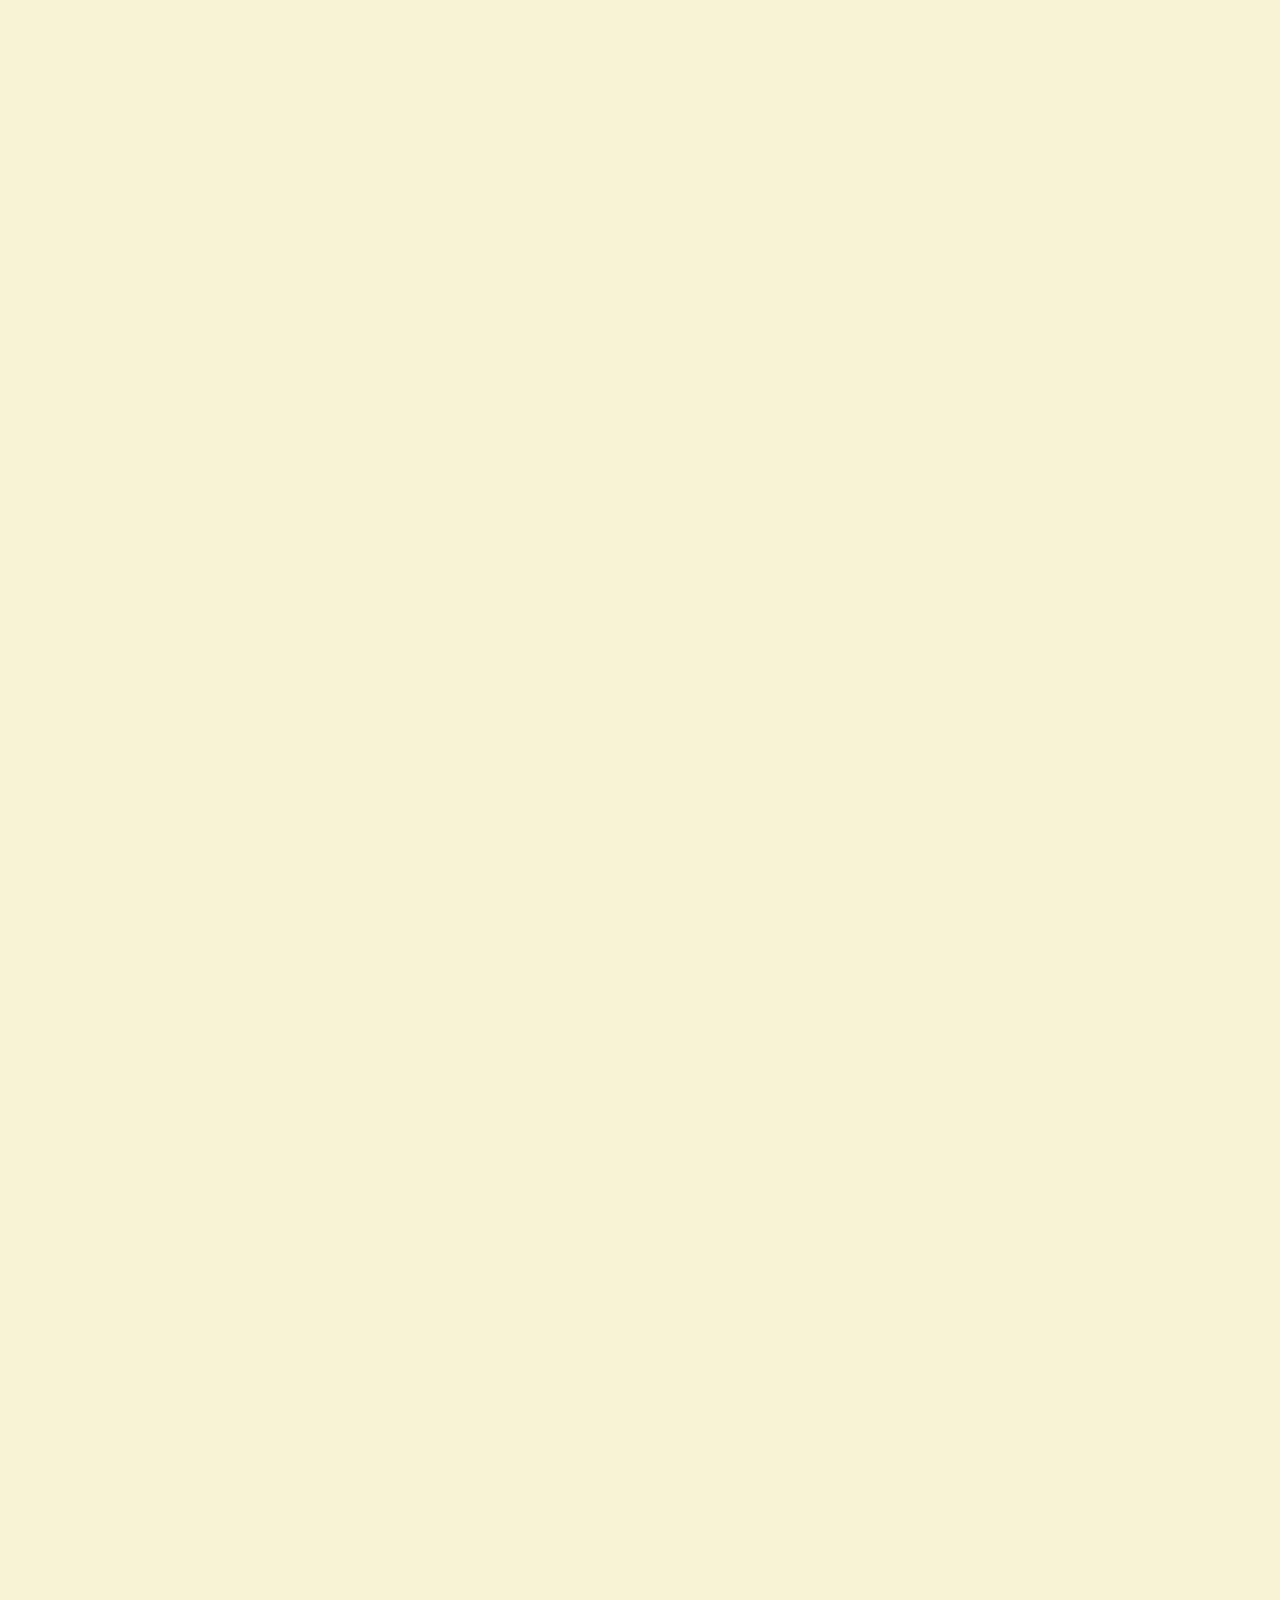
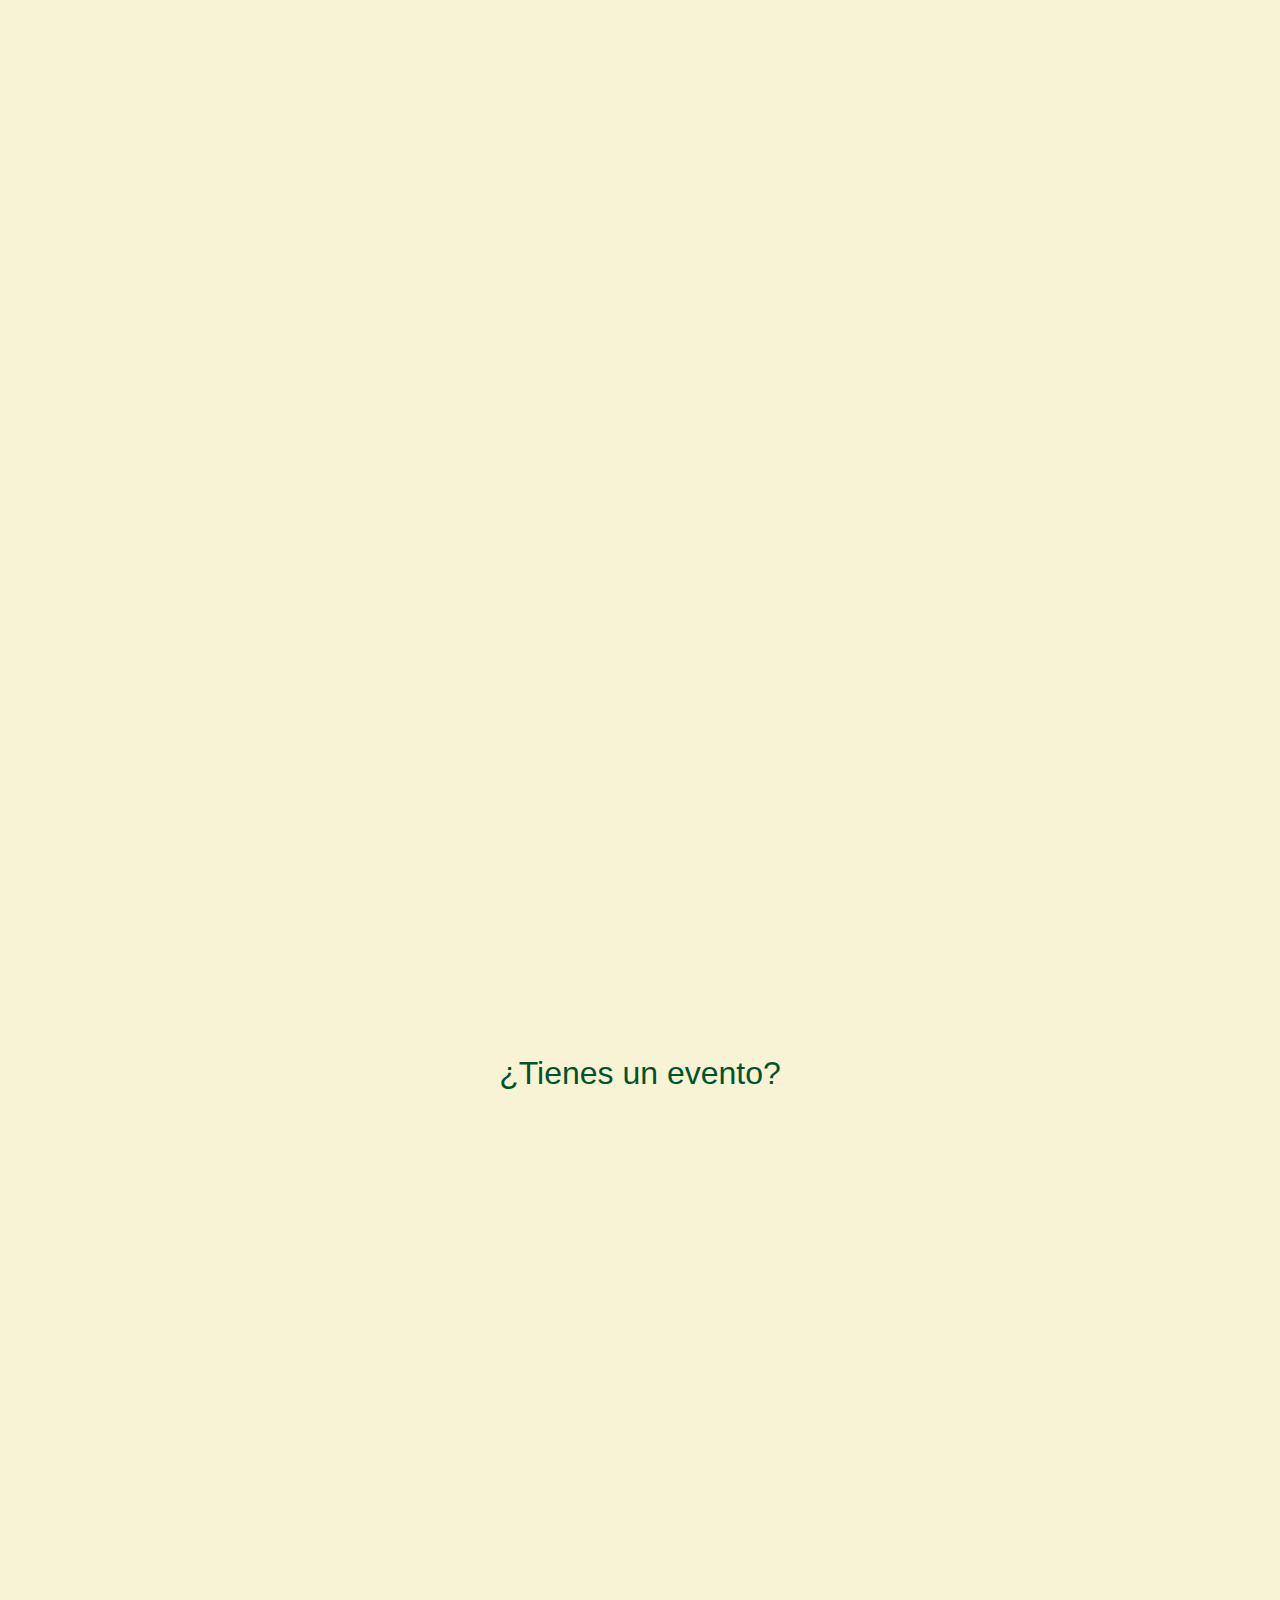
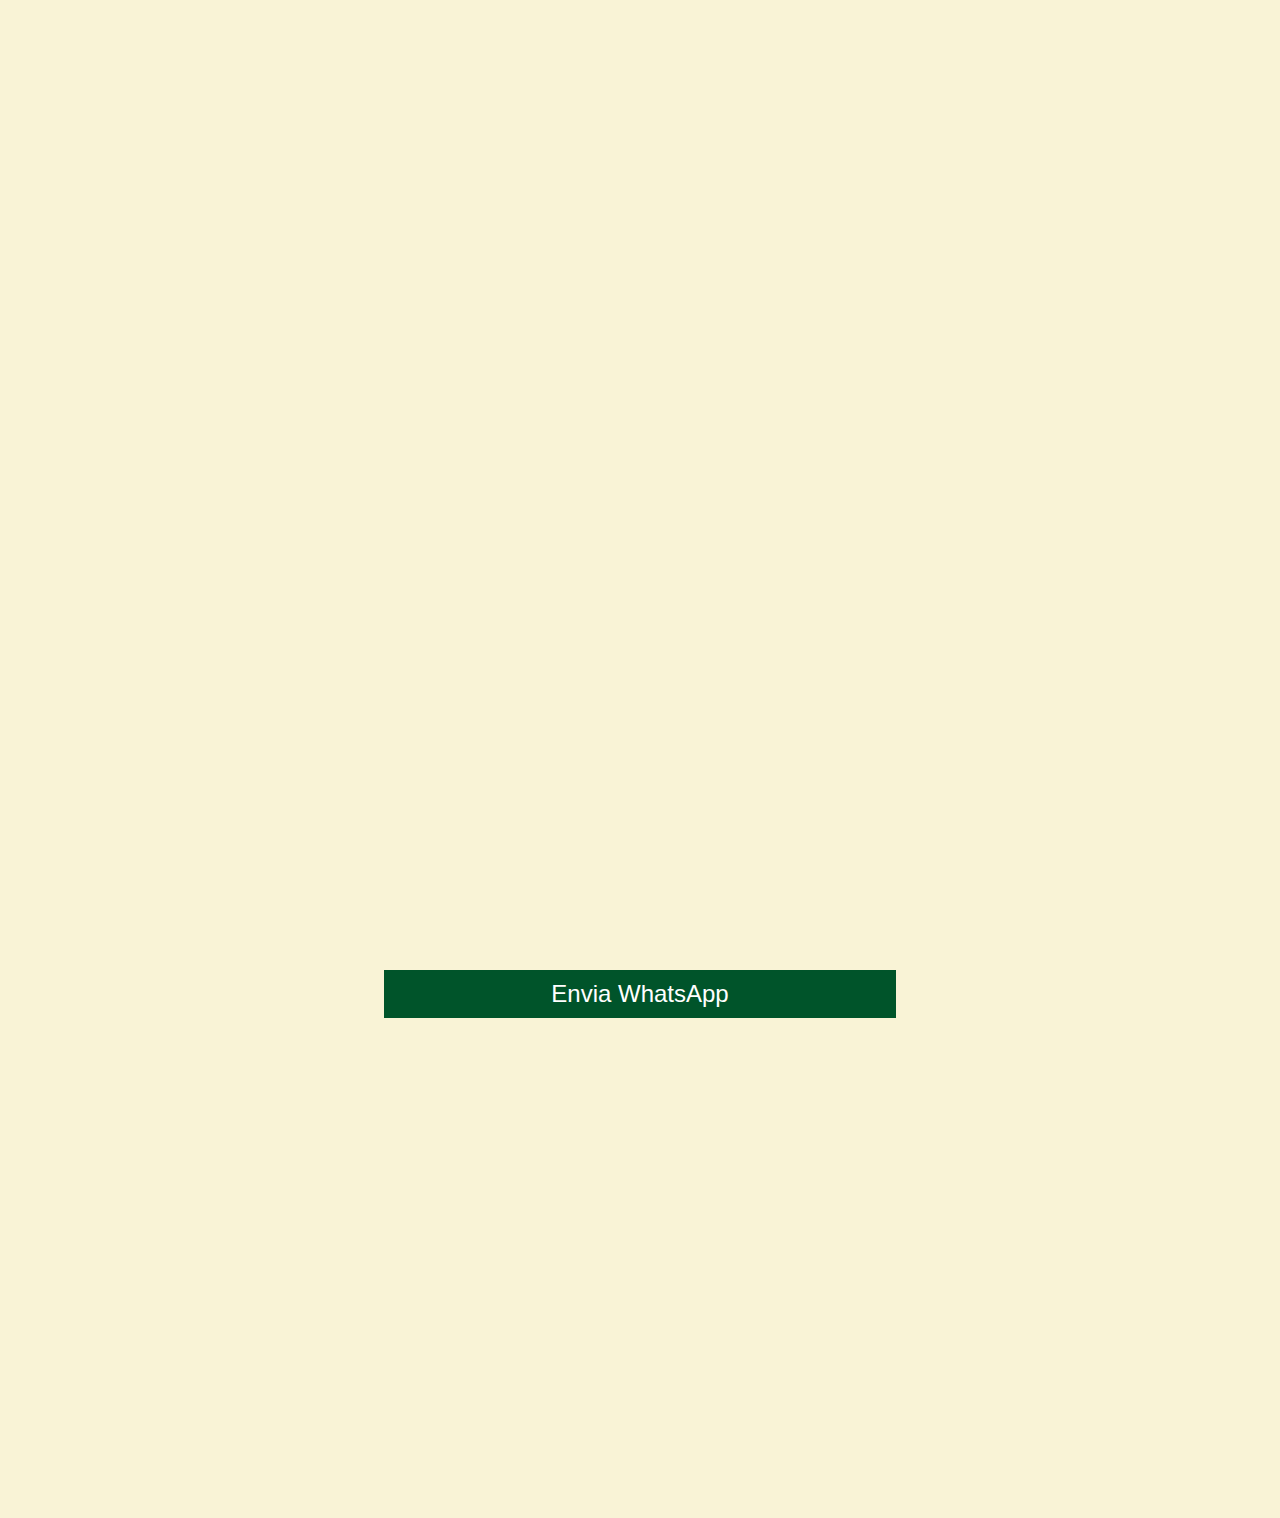
<file: index.html>
<!DOCTYPE html>

<html>
    <head>
        <meta charset="utf-8">
        <meta http-equiv="X-UA-Compatible" content="IE=edge">
        <title>DEMO - TLACO-YO</title>
        <meta name="description" content="">
        <meta name="viewport" content="width=device-width, initial-scale=1">
        <meta name="theme-color" content="#F9F3D6">
        <link rel="stylesheet" href="style.css">
    </head>
    <body>
     <div class="container">
        <div class="top">
            <img src="images/left.png">
            <img class="logo" src="images/logo.png">
            <img src="images/right.png">
        </div>

        <div class="menu">
            <img src="images/MENU.png">
        </div>
        <div class="grid">
            <div class="top-two-cards">
                <div class="two-cards">
                    <img src="images/tlaco1.JPG">
                    <div class="card-text" id="whatsapp-link-4">
                        <img src="images/cart-icon.png">
                        <p>4 tlacoyos</p>
                    </div>
                    <div class="card-des">
                        <p>Elige el relleno en checkout</p>
                    </div>
              
                </div>
                <div class="two-cards">
                    <img src="images/tlaco2.JPG">
                    <div class="card-text" id="whatsapp-link-6" >
                        <img src="images/cart-icon.png">
                        <p>6 tlacoyos</p>
                    </div>
                    <div class="card-des">
                        <p>Elige el relleno en checkout</p>
                    </div>
                </div>
           
            </div>
            
            <div class="one-card">
                <img src="images/tlaco-test.JPG">
                <div class="card-text" id="whatsapp-link-12">
                    <img src="images/cart-icon.png">
                    <p>12 tlacoyos</p>
                </div>
                <div class="card-des">
                    <p>Elige el relleno en checkout</p>
                </div>
            </div>
        </div>

       <!-- <form action="https://submit-form.com/vM6N88o2J">
            <input
    type="hidden"
    name="_redirect"
    value="https://wa.me/525578857813"
  />
  <input type="hidden" name="_append" value="false" />
            <h3>Crea tu pedido</h3>
            <label for="fname">Nombre:</label>
            <input type="text" id="fname" name="nombre">
            <label for="wa">WhatsApp: </label>
            <input type="text" id="wa" name="wa">
            <label for="tlaco">¿Cuantos tlacoyos?</label>
            <select id="tlaco" name="paquete">
                <option value="4tlacoyos">4</option>
                <option value="6tlacoyos">6</option>
                <option value="12tlacoyos">12</option>
            
              </select>
              <label for="relleno">Elige tu relleno</label>
              <select id="relleno" name="relleno">
                <option value="" disabled selected>Selecciona un relleno</option>
                  <option value="chicharron" name="Chicarron">Chicharrón</option>
                  <option value="frijol" name="Frijol">Frijol</option>
                  <option value="haba" name="Haba">Haba</option>
                  <option value="frijol y chicharon" name="Frijol y chicarron">Frijol y chicarrón</option>
                  <option value="surtido" name="Surtido">Surtido</option>
                  <input type="submit" value="Enviar pedido">
              
                </select>
            
          </form> -->

          <p class="event">¿Tienes un evento?</p>

          <div class="menu">
            <img src="images/eventos.PNG">
          </div>
          <div class="cta">
            <a href="https://wa.me/525578857813" target="_blank" style="text-decoration: none;">Envia WhatsApp</a</div>
     </div>
    </div>

    <div class="footer-logo">
        <p>55 78857813</p>
        <p>@tlaco_yoo</p>
        <p>tlacoyoo@gmail.com</p>
        <img src="images/logo-footer-2.png">
    </div>

    
        <script>

document.getElementById('whatsapp-link-4').addEventListener('click', function() {
    window.location.href = 'https://wa.me/525578857813?text=Hola%2C%20me%20gustar%C3%ADa%20pedir%20un%20paquete%20de%204%20tlacoyos';
});

document.getElementById('whatsapp-link-6').addEventListener('click', function() {
    window.location.href = 'https://wa.me/525578857813?text=Hola%2C%20me%20gustar%C3%ADa%20pedir%20un%20paquete%20de%206%20tlacoyos';
});

document.getElementById('whatsapp-link-12').addEventListener('click', function() {
    window.location.href = 'https://wa.me/525578857813?text=Hola%2C%20me%20gustar%C3%ADa%20pedir%20un%20paquete%20de%2012%20tlacoyos';
});
        </script>
    </body>
</html>
</file>
<file: style.css>
* {
    padding: 0;
    margin:0;
    background-color: #F9F3D6; /* Body background color */; /* Body background color */
}

.container {
    margin: 0 auto;
    width: 80%;
   
}

.top {
    display: flex;
    flex-direction: row;
    justify-content: space-between;
    align-items: center;
    margin-top: 50px;
}

.top img {
    width: 10%;
}

.logo {
    width: 30% !important;
}

.menu {
    margin-top: 150px !important;
    margin: 0 auto;

    max-width: 70%;
}

.menu img {
    max-width: 100%;
}

footer {

    background-color: #9CC5E0 !important; /* Blue background */
    width: 100%;
    border:5px solid red !important;
}

/* Fix for footer-logo */
.footer-logo {
    margin-top:200px;
   
    background-color: #9CC5E0 !important; /* Blue background */
    height: 300px;
    width: 100% !important;
    display: flex; /* Ensures child img stays contained */
    justify-content: center; /* Centers the image horizontally */
    align-items: center; /* Centers the image vertically */
    z-index: 0; /* Ensures it's behind other elements if needed */
    background-color: #9CC5E0 !important;
    flex-direction: column;
   
   

}
.footer-logo img {

    height: 30%; 
}
.footer-logo p {
    background-color: #9CC5E0;
    height: 10%;

    color:white;
    font-family: Arial, Helvetica, sans-serif;

}


.footer-logo img {
  
  
    max-width: 25%; /* Adjust image size */
    height: auto; /* Maintain aspect ratio */
    background-color: #9CC5E0 !important;

}

.grid {

    width: 100%;
    display: flex;
    flex-direction: column;
    margin-top:100px;
   
}
.top-two-cards {
    display: flex;
    flex-direction: row;

    justify-items: center;
    justify-content: center;
    align-items: center;
    width: 100%;

}

.two-cards {

    width: 100%;
    display: flex;
    flex-direction: column;
   
    justify-items: center;
    align-items: center ;
   
}

.two-cards img {
    width: 50%;
    height: 500px;
    
    cursor: pointer;

    
}



.one-card {
    margin-top:100px;
   
    width: 100%;
  
    width: 100%;
    display: flex;
    flex-direction: column;
   
    justify-items: center;
    align-items: center ;
   
}

.one-card img {
    width: 25%;
    height: 500px;

    cursor: pointer;
}

.one-card .card-text {
   
    width: 25%;
}
.card-text {
    display: flex;
    flex-direction: row;
    width: 50%;
    cursor: pointer;
    justify-content: center;
    justify-items: center;
    align-items: center;
    margin-top:15px;
    margin-bottom:15px;
    border:0px solid #00542A;
    background-color: #00542A;
    color:white;
}

.card-text img {
    width: 30px;
    height: 30px;
    border:0 !important;
    margin-right:20px;
    background-color: #00542A;
    color:white;
}

.card-text p {
  font-size: 2rem;
  color: #00542A;
  font-family: 'Arial';
  font-weight: bold;
  background-color: #00542A;
    color:white;
}
.card-des {
    font-size: 1.5rem;
  color: #00542A;
  font-family: 'Arial';
  cursor: pointer;
}

form {
    width: 50%;

    margin: 0 auto;
    margin-top:100px;
   text-align: left;
   font-family: Arial, Helvetica, sans-serif;
   font-size: 1.5rem;
   color:#00542A;
   height: 700px;
   font-weight: bold;
   display: flex;
   flex-direction: column;
   justify-content: center;
   justify-items: center;

}
form input {
    padding:10px;
    border:1px solid #00542A;
    margin-bottom:50px;
    font-size: 1.25rem;
    color:#0D2F39;
    
}
form input:focus {
    padding:10px;
    border:2px solid #00542A;
    margin-bottom:50px;
    font-size: 1.25rem;
    color:#0D2F39;
    
}

form select {
    padding:20px !important;
 
    font-size: 1.25rem;
    background-color: #F9F3D6 !important;
    color: #00542A;
    border-radius: 0px !important;
    margin-bottom:50px;
}
form label {
    margin-bottom:10px;
}

form input[type="submit"] {
    background-color: #00542A;
    color:white;
    font-size: 1.25rem;
    font-family: Arial, Helvetica, sans-serif;
    cursor: pointer;
}

form h3 {
    text-align: center;

}

.event {

    width: 90%;
    margin:  0 auto;
    text-align: center;
    font-size: 2rem;
    color: #00542A;
    font-family: Arial, Helvetica, sans-serif;
    margin: 0 auto;
}

.event-menu {
    margin-top: 0px !important;


}

.cta {
    margin: 0 auto;

    width: 50%;
    text-align: center;
    padding:10px 0px;
    margin-top:50px;
    background-color: #00542A;
    cursor: pointer;
}

.cta a {
    background-color:#00542A;
    color:white;
    font-family: Arial, Helvetica, sans-serif;
    font-size: 1.5rem;

    
}

/*MEDIA QUERY STARTS */

@media screen and (max-width: 480px) {
    .container {
        margin: 0 auto;
        width: 95%;

    }
    
    .top {
        display: flex;
        flex-direction: row;
        justify-content: space-between;
        align-items: center;
        margin-top: 50px;
    }
    
    .top img {
        width: 17%;
    }
    
    .logo {
        width: 60% !important;
    }
    
    .menu {
        margin-top: 100px !important;
        margin: 0 auto;
    
        max-width: 95%;
    }
    
    .menu img {
        max-width: 100%;
    }
    
    footer {
    
        background-color: #9CC5E0 !important; /* Blue background */
        width: 100%;
        
    }
    /* Fix for footer-logo */
    .footer-logo {
        margin-top:100px;
       
        background-color: #9CC5E0 !important; /* Blue background */
        height: 300px;
        width: 100% !important;
        display: flex; /* Ensures child img stays contained */
        justify-content: center; /* Centers the image horizontally */
        align-items: center; /* Centers the image vertically */
        z-index: 0; /* Ensures it's behind other elements if needed */
        background-color: #9CC5E0 !important;
       
    
    }
    
    .footer-logo img {
      
      
        max-width: 50%; /* Adjust image size */
        height: auto; /* Maintain aspect ratio */
        background-color: #9CC5E0 !important;
    
    }
    
    .grid {
    
        width: 100%;
        display: flex;
        flex-direction: column;
        margin-top:100px;
    }
    .top-two-cards {
        display: flex;
        flex-direction: column;
    
        justify-items: center;
        justify-content: center;
        align-items: center;
        width: 100%;
     
    }
    
    .two-cards {
    
        width: 100%;
        display: flex;
        flex-direction: column;
       
        justify-items: center;
        align-items: center ;
        margin-top:50px;
    
    }
    
    .two-cards img {
        width: 90%;
        height: 500px;
      
        
    }
    
    .one-card {
        margin-top:50px;
       
        width: 100%;
      
        width: 100%;
        display: flex;
        flex-direction: column;
       
        justify-items: center;
        align-items: center ;
    }
    
    .one-card img {
        width: 90%;
        height: 500px;
    }
    .one-card .card-text {
       
        width: 90%;
    }
    .card-text {
        display: flex;
        flex-direction: row;
        width: 90%;
        cursor: pointer;
        justify-content: center;
        justify-items: center;
        align-items: center;
        margin-top:15px;
        margin-bottom:15px;
        
      
    }
    
    .card-text img {
        width: 30px;
        height: 30px;
        border:0 !important;
        margin-right:20px;
 
    }
    
    .card-text p {
      font-size: 2rem;
      color: white;
      font-family: 'Arial';
      font-weight: bold;
    }
    .card-des {
        font-size: 1.5rem;
      color: #00542A;
      font-family: 'Arial';
      cursor: pointer;
    }

    form {
    
        width: 90%;
    }

    form input[type="submit"] {
        background-color: #9CC5E0;
        border: 0;
    }
    
    .event-menu {
        margin-top: 50px !important;
   
        margin:0 auto;
    }

.cta {
    margin: 0 auto;

    width: 95%;
    text-align: center;
    padding:10px 0px;
    margin-top:50px;
    background-color: #00542A;
    cursor: pointer;
}

.cta a {
    background-color:#00542A;
    color:white;
    font-family: Arial, Helvetica, sans-serif;
    font-size: 1.5rem;

    
}
    

    
    
    
    
 
}

/* Add animations */
@keyframes fadeInSlideUp {
    0% {
        opacity: 0;
        transform: translateY(-100px); /* Start slightly below */
    }
    100% {
        opacity: 1;
        transform: translateY(0); /* Move to original position */
    }
}

/* Add the animation to sections */
.top, .menu, .grid, .footer-logo {
    opacity: 0; /* Start hidden */
    animation: fadeInSlideUp 0.8s ease-out forwards;

}

.top {
    animation-delay: 0.5s;
}

.menu {
    animation-delay: 1s;
}

.grid {
    animation-delay: 1.5s;
}

.footer-logo {
    animation-delay: 2s;
}

@keyframes rotateLeft {
    0% {
        transform: rotate(0deg);
    }
    50% {
        transform: rotate(-20deg); /* Slight counter-clockwise rotation */
    }
    100% {
        transform: rotate(0deg); /* Back to the original position */
    }
}

@keyframes rotateRight {
    0% {
        transform: rotate(0deg);
    }
    50% {
        transform: rotate(20deg); /* Slight clockwise rotation */
    }
    100% {
        transform: rotate(0deg); /* Back to the original position */
    }
}

.top img:first-child { /* Target left.png */
    animation: rotateLeft 2s infinite ease-in-out;
}

.top img:last-child { /* Target right.png */
    animation: rotateRight 2s infinite ease-in-out;
}
</file>
